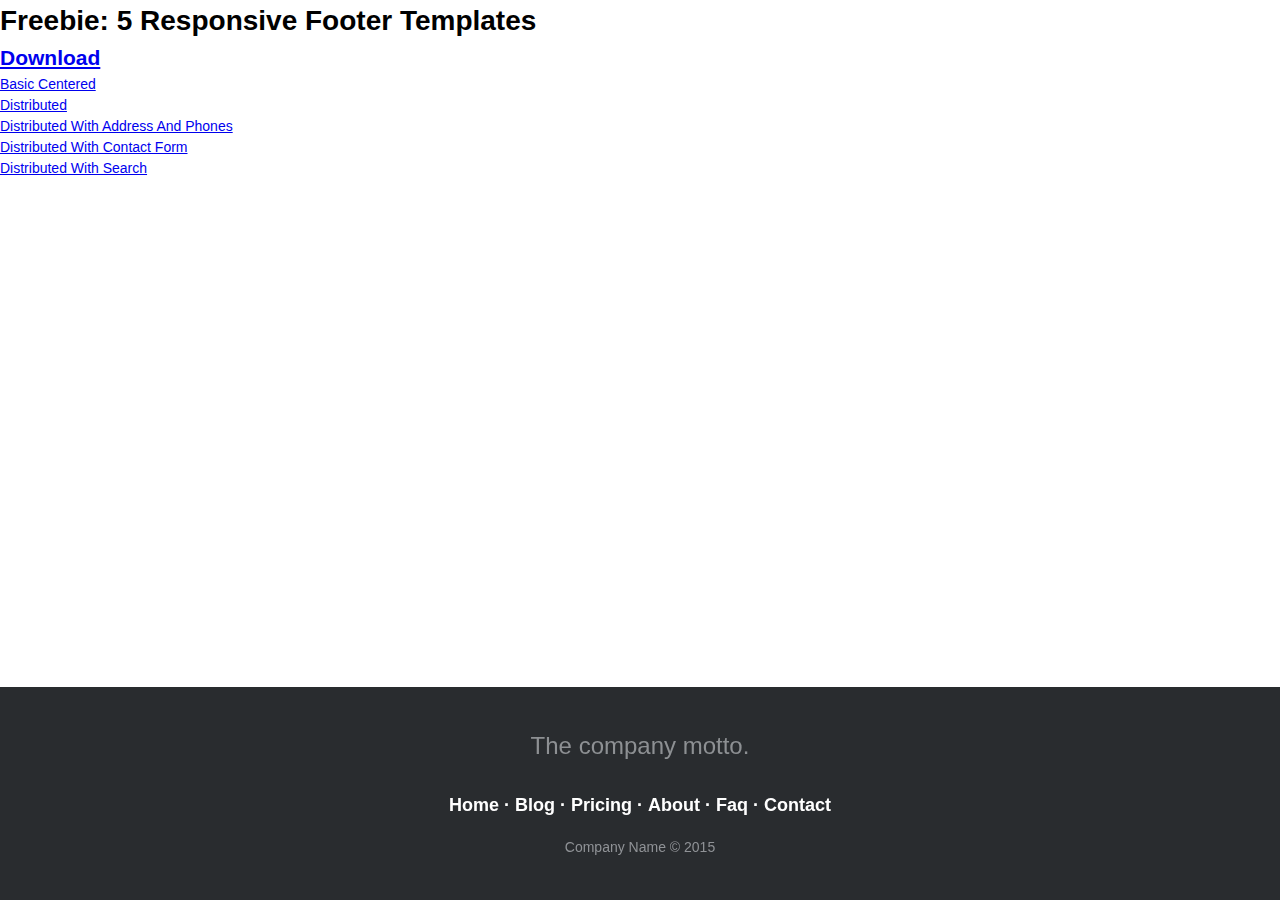
<file: Xavi/Footer/XAVI-FOOTER/FOOTER-PLANTILLA/Freebie-footer-templates/freebie-footer-templates/index.html>
<!DOCTYPE html>
<html>

<head>

	<meta charset="utf-8">
	<meta http-equiv="X-UA-Compatible" content="IE=edge">
	<meta name="viewport" content="width=device-width, initial-scale=1">
	<meta name="keywords" content="footer, basic, centered, links" />

	<title>Basic, Centered Footer</title>

	<link rel="stylesheet" href="css/demo.css">
	<link rel="stylesheet" href="css/footer-basic-centered.css">

</head>

	<body>

		<header>

			<h1>Freebie: 5 Responsive Footer Templates</h1>
			<h2><a href="http://tutorialzine.com/2015/01/freebie-5-responsive-footer-templates/">Download</a></h2>

			<ul>
				<li><a href="index.html" class="active">Basic Centered</a></li>
				<li><a href="footer-distributed.html">Distributed</a></li>
				<li><a href="footer-distributed-with-address-and-phones.html">Distributed With Address And Phones</a></li>
				<li><a href="footer-distributed-with-contact-form.html">Distributed With Contact Form</a></li>
				<li><a href="footer-distributed-with-search.html">Distributed With Search</a></li>
			</ul>

		</header>

		<!-- The content of your page would go here. -->

		<footer class="footer-basic-centered">

			<p class="footer-company-motto">The company motto.</p>

			<p class="footer-links">
				<a href="#">Home</a>
				·
				<a href="#">Blog</a>
				·
				<a href="#">Pricing</a>
				·
				<a href="#">About</a>
				·
				<a href="#">Faq</a>
				·
				<a href="#">Contact</a>
			</p>

			<p class="footer-company-name">Company Name &copy; 2015</p>

		</footer>

	</body>

</html>
</file>
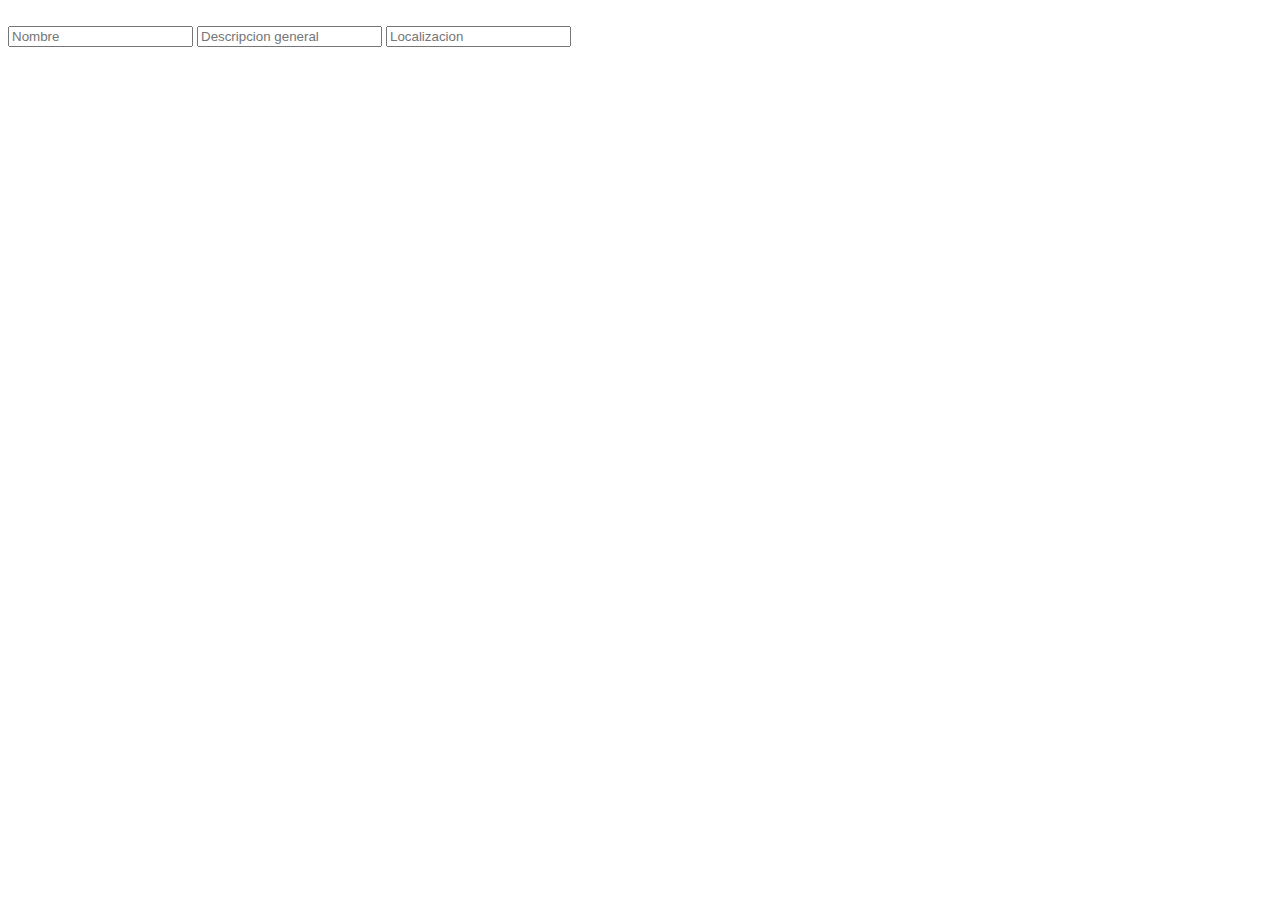
<file: perfil-refugi1.html>
<!DOCTYPE html>
<html lang="es">
	<head>

	</head>

	<body>
		<img>
		<form class="formulari" action="holita.php" method="post">
		<input class="input" type="text" name="Nombre" value="" placeholder="Nombre"/>
		<input class="input" type="text" name="Descripcion" value="" placeholder="Descripcion general"/>
		<input class="input" type="text" name="Localizacion" value="" placeholder="Localizacion"/>
	</body>

	<footer>

	</footer>
</html>
</file>
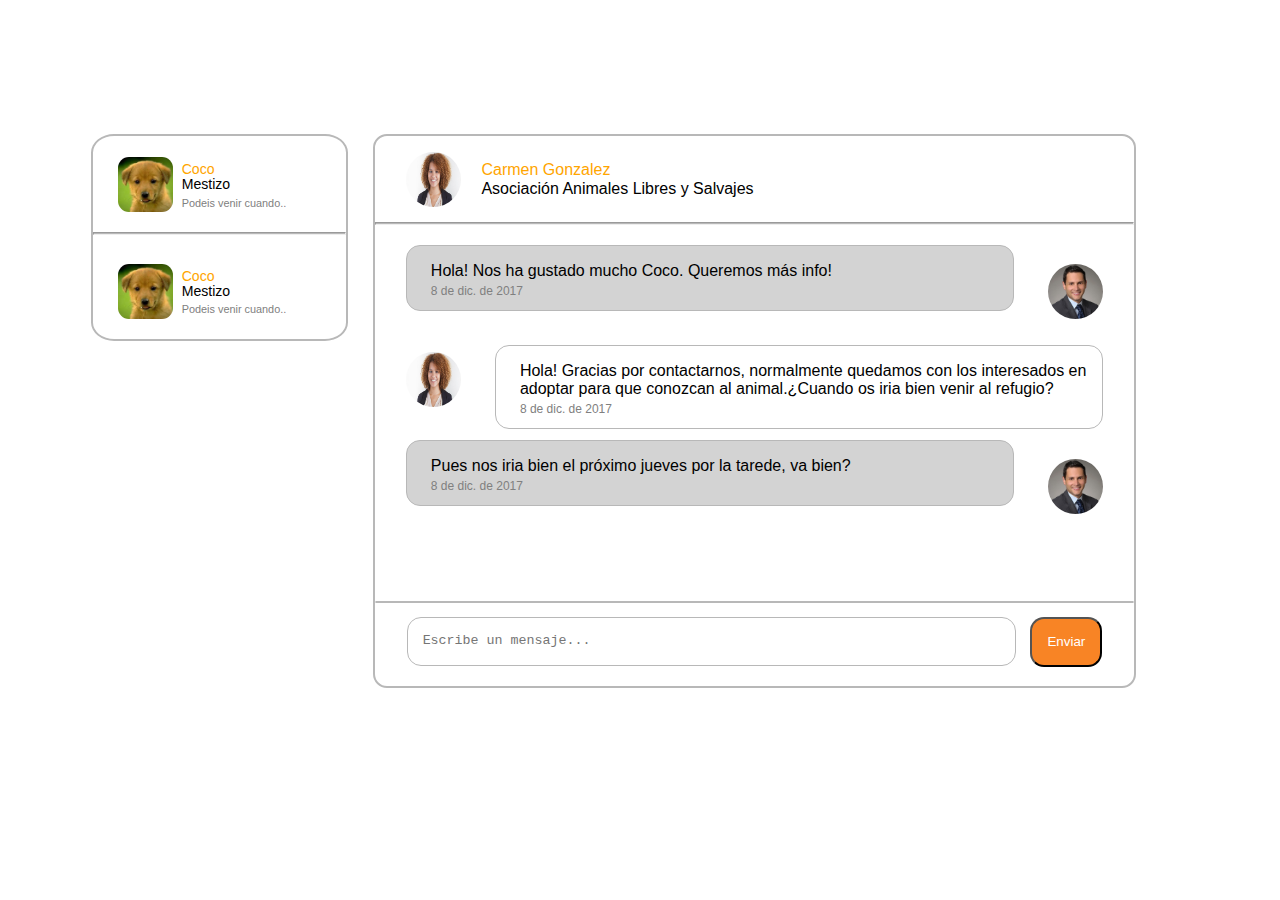
<file: pau/BandejaDeEntrada.html>
<!DOCTYPE html>
<html lang="es">
<meta name="viewport" content="width=device-width, initial-scale=1">
<link rel="stylesheet" type="text/css" href="cssPau.css" title="Color" />
<script src="https://ajax.googleapis.com/ajax/libs/jquery/1.12.2/jquery.min.js"></script>
	<body>
	
	
	<script type="text/javascript">
		<!--Funció per enviar missatges -->
		function enviar(){
			var fecha = new Date();
			var dia = fecha.getDate();
			var mes = fecha.getMonth();
			var año = fecha.getFullYear();
			
			if(dia<10){
				dia='0'+dia
			}
			
			var txt = document.getElementById('PBtextoEnviar').value;
			
			var meses = ["ene","feb","mar","abr","may","jun","jul","ago","sep","oct","nov","dic"];
			if(txt==""){
			}else{
				$('.PBmensajes').append('<div class="PBmensajeLocal"><p class="PBmensajeTexto">'+txt+'</p><p class="PBmensajeFecha"> '+dia+' de '+meses[mes]+'. de '+año+'</p></div>');
				$('.PBmensajes').append('<img class="PBimagenLocal" src="imagenes/persona1.jpg" alt="fotoPersona" height="55" width="55">');
				
				actualizarDiv();
				$('.PBtextoEnviar').val('');
			}
		}
		<!--Scroll del panell de missatges-->
		function actualizarDiv(){
			$(".PBmensajes").animate({ scrollTop: $('.PBmensajes')[0].scrollHeight}, 100);
		}
	</script>
	
	
		<!-- panell dels diferents missatges -->
		<div class="contenido">
		<div class="PBbandejaMensajesFuera">
			<img class="PBimagenMensajeFuera" src="imagenes/fotoPerro.jpg" alt="fotoPerro" height="55 width="55">
			<div class="PBmensajeFueraDIV">
				<p class="PBmensajeNombrePerroFuera">Coco</p>
				<p class="PBmensajeRazaPerroFuera">Mestizo</p>
				<p class="PBmensajeFuera">Podeis venir cuando..</p>
			</div>
			<hr>
			<img class="PBimagenMensajeFuera" src="imagenes/fotoPerro.jpg" alt="fotoPerro" height="55 width="55">
			<div class="PBmensajeFueraDIV">
				<p class="PBmensajeNombrePerroFuera">Coco</p>
				<p class="PBmensajeRazaPerroFuera">Mestizo</p>
				<p class="PBmensajeFuera">Podeis venir cuando..</p>
			</div>
			
			<!--?php
				$servername = "localhost";
				$username = "root";
				$password = "";
				$dbname = "pethome";

				$conn = new mysqli($servername, $username, $password, $dbname);
						
				if ($conn->connect_errno) {
					 echo "Fallo al conectar a MySQL: (" . $mysqli->connect_errno . ") " . $mysqli->connect_error;
				}
				echo $mysqli->host_info . "\n";

				$sql = "SELECT * FROM mensajeria";
				$result = mysqli_query($conn, $sql);
					
				if ($result) {
					while($row = $result->fetch_assoc()) {
						echo "<option value=" . $row["idMascota"]. ">" . $row["idMascota"]. "</option>";
					}
				} else {
					echo "0 results";
				}
				$conn->close();
			?>-->
		</div>
		
		<!-- Panell de missatges per un animal  finestra central-->
		<div class="PBmensajeVentana">	
			<!-- Cabecera del chat de mensajeria. -->
			<img class="PBimagenVisitanteVentana" src="imagenes/persona.jpg" alt="fotoPersona" height="55" width="55">
			<div class="PBdivVentana">
				<p class="PBmensajeNombreLocal">Carmen Gonzalez</p>
				<p class="PBmensajeNombreVisitante">Asociación Animales Libres y Salvajes</p>
			</div>
			<hr>
			
			
			
			<div class="PBmensajes">
				<!-- Contenido interno del chat de mensajeria. -->
				<div class="PBmensajeLocal">
					<p class="PBmensajeTexto">Hola! Nos ha gustado mucho Coco. Queremos más info!</p>
					<p class="PBmensajeFecha"> 8 de dic. de 2017</p>
				</div>
				<img class="PBimagenLocal" src="imagenes/persona1.jpg" alt="fotoPersona" height="55" width="55">
				
				<div class="PBmensajeVisitante">
					<p class="PBmensajeTexto">Hola! Gracias por contactarnos, normalmente quedamos con los interesados en adoptar para que conozcan al animal.¿Cuando os iria bien venir al refugio?</p>
					<p class="PBmensajeFecha"> 8 de dic. de 2017</p>
				</div>
				<img class="PBimagenVisitante" src="imagenes/persona.jpg" alt="fotoPersona" height="55" width="55">
				
				<div class="PBmensajeLocal">
					<p class="PBmensajeTexto">Pues nos iria bien el próximo jueves por la tarede, va bien?</p>
					<p class="PBmensajeFecha"> 8 de dic. de 2017</p>
				</div>
				<img class="PBimagenLocal" src="imagenes/persona1.jpg" alt="fotoPersona" height="55" width="55">
			</div>
			
			
			<!-- TextArea del chat de mensajeria. -->
			<div class="PBtxt">
				<textarea class="PBtextoEnviar" id="PBtextoEnviar" placeholder="Escribe un mensaje..." row="1"></textarea>
				<button class="PBboton" onclick="enviar();">Enviar</button>
			</div>
		</div>
		</div>
	</body>
</html>
</file>
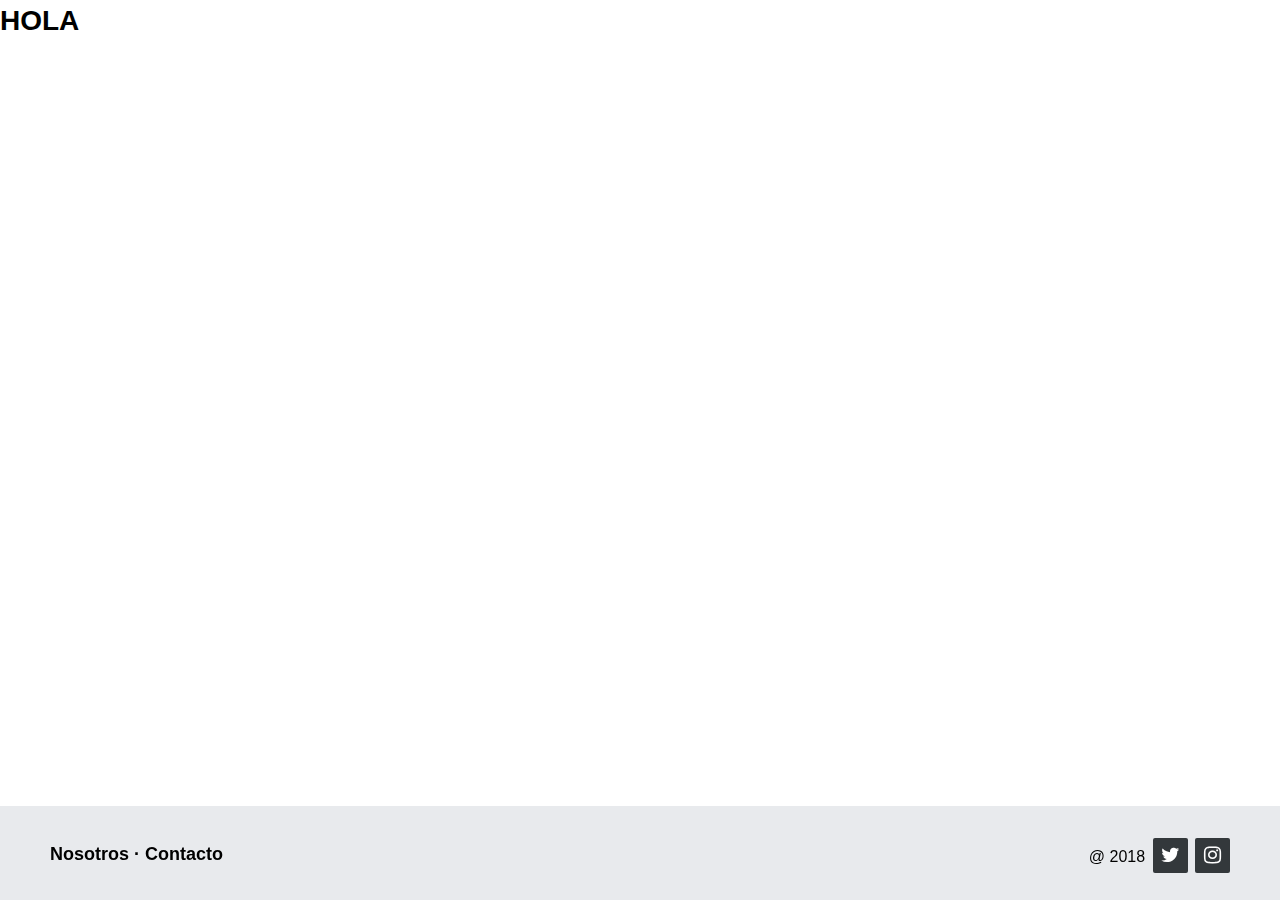
<file: Xavi/Footer/FOOTER-XAVI.html>
<!DOCTYPE html>
<html>

<head>
	<meta charset="utf-8">
	<meta http-equiv="X-UA-Compatible" content="IE=edge">
	<meta name="viewport" content="width=device-width, initial-scale=1">
	<meta name="keywords" content="footer, links, icons" />

	<title>Distributed Footer</title>

	<!-- CSS PARA EL FOOTER -->
	<link rel="stylesheet" href="css/demo.css">
	<link rel="stylesheet" href="css/footer-distributed.css">
	<link rel="stylesheet" href="http://maxcdn.bootstrapcdn.com/font-awesome/4.2.0/css/font-awesome.min.css">
	
</head>
	<body>
		<header>
			<h1>HOLA</h1>
			<br><br><br><br><br><br><br><br><br><br><br><br><br><br><br><br><br><br><br><br><br><br><br><br>
		</header>

		<!-- The content of your page would go here. -->

		<footer class="footer-distributed">
			<div class="footer-right">
				<p>@ 2018</p>
				<a href="#"><i class="fa fa-twitter"></i></a>
				<a href="#"><i class="fa fa-instagram"></i></a>
				
			</div>
			
			<div class="footer-left">
				<p class="footer-links">
					<a href="#">Nosotros</a>
					·
					<a href="#">Contacto</a>
				</p>		
			</div>			
		</footer>
	</body>
</html>
</file>
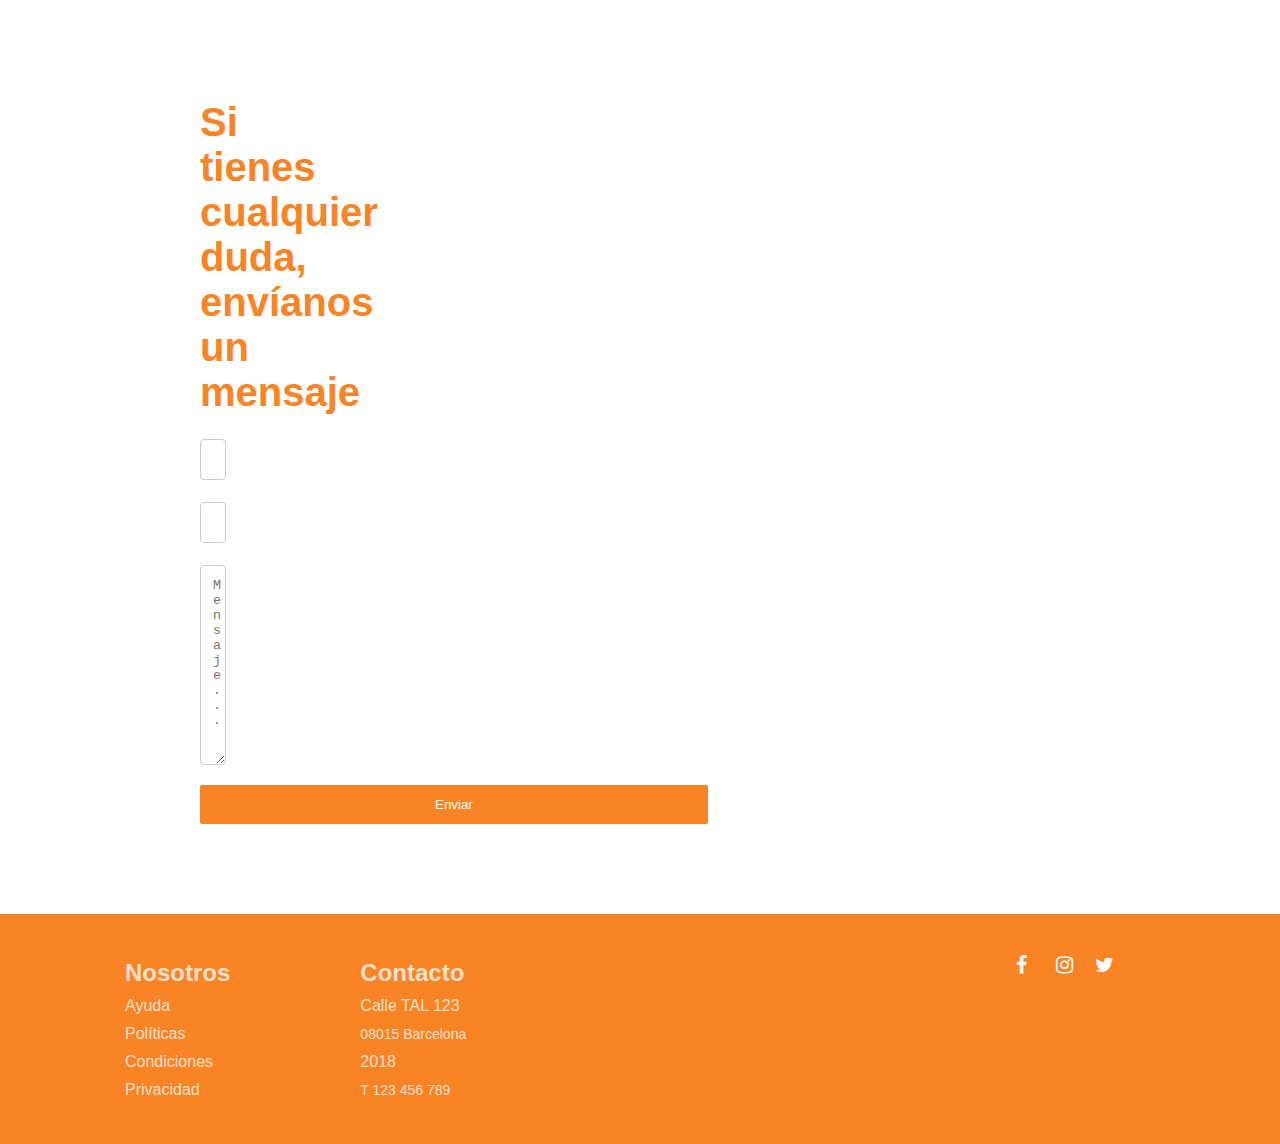
<file: Xavi/Footer/XAVI-CONTACTO/xavi-contacto-hmtl-css.html>
<!DOCTYPE html>
<html>
	<head>
		<meta name="viewport" content="width=device-width, initial-scale=1">
		
		<!-- CSS PARA EL FOOTER -->
		<!--<link rel="stylesheet" href="css/demo-xavi.css">-->
		<link rel="stylesheet" href="css/footer-xavi.css">
		<link rel="stylesheet" href="http://maxcdn.bootstrapcdn.com/font-awesome/4.2.0/css/font-awesome.min.css">
		
		<style>
			body {
				font-family: Raleway, Helvetica, sans-serif;
			}

			input[type=text], select, textarea {
				width: 100%;
				padding: 12px;
				border: 1px solid #ccc;
				border-radius: 4px;
				box-sizing: border-box;
				margin-top: 6px;
				margin-bottom: 16px;
				resize: vertical;
			}

			input[type=submit] {
				background-color: #f88425;
				color: white;
				padding: 12px 235px;
				border: none;
				border-radius: 2px;
				cursor: pointer;
			}

			input[type=submit]:hover {
				background-color: #c65c06;
			}

			.container {
				border-radius: 5px;
				padding-top: 100px;
				padding-left: 200px;
				padding-right: 1200px;
			}		

			.titol {			
				color: #f88425;
				font-size: 40px;
			}
		</style>
	</head>
	<body>
		<div class="container">
		<h3 class="titol">Si tienes cualquier duda,</h3>
		<h3 class="titol">env&iacuteanos un mensaje</h3>
		<br>
			<form action="/action_page.php">
				<label for="fname"></label>
				<input type="text" id="fname" name="firstname" placeholder="Nombre...">

				<label for="lmail"></label>
				<input type="text" id="lmail" name="email" placeholder="Direccion de correo electronico...">

				<label for="subject"></label>
				<textarea id="subject" name="subject" placeholder="Mensaje..." style="height:200px"></textarea>

				<input type="submit" value="Enviar">
			</form>
		</div>
		<br><br><br><br><br>
	</body>
	<footer class="footer-distributed">
		<div class="footer-right">		  
			
			<a href="https://www.facebook.com"><i class="fa fa-facebook"></i></a>
			<a href="https://www.instagram.com"><i class="fa fa-instagram"></i></a>
			<a href="https://www.twitter.com"><i class="fa fa-twitter"></i></a>

			
		<!--
			<a href="#">
				<img alt="W3Schools" src="img/facebook.png" width="77.5" height="54">
			</a>
			<a href="#">
				<img alt="W3Schools" src="img/instagram.png" width="77.5" height="54">
			</a>
			<a href="#">
				<img alt="W3Schools" src="img/vimeo.png" width="77.5" height="54">
			</a>
		-->
			
		</div>
					
		<table style=" margin-left: 100px: ">				
			<tr class="footer-left-titol">
				<th><a href="cosas/Sobre Nosotros.PDF" style="text-decoration:none">Nosotros</a></th>
				<th><a href="mailto:someone@example.com?Subject=Contacto" target="_blank" style="text-decoration:none">Contacto</a></th>
			</tr>
			<tr class="footer-left-detall">
				<td><a href="cosas/Privacidad.PDF" style="text-decoration:none">Ayuda</a></td>
				<td><a href="https://www.google.es/maps/place/Barcelona/@41.3947688,2.0787283,12z/data=!3m1!4b1!4m5!3m4!1s0x12a49816718e30e5:0x44b0fb3d4f47660a!8m2!3d41.3850639!4d2.1734035" style="text-decoration:none">Calle TAL 123</a></td>	
			</tr>
			<tr class="footer-left-detall">
				<td><a href="cosas/Privacidad.PDF" style="text-decoration:none">Políticas</a></td>
				<td>08015 Barcelona</td>
			</tr>
			<tr class="footer-left-detall">
				<td><a href="cosas/Privacidad.PDF" style="text-decoration:none">Condiciones</a></td>
				<td><a href="https://www.google.es/search?safe=off&ei=YMh5WueoFMe5Ucy0pfgO&q=en+que+a%C3%B1o+estamos%3F+xd&oq=en+que+a%C3%B1o+estamos%3F+xd&gs_l=psy-ab.3..33i160k1.55536.56094.0.57933.3.3.0.0.0.0.132.311.2j1.3.0....0...1c.1.64.psy-ab..0.3.310...0j0i22i30k1.0.RbkQRPmxV7k" style="text-decoration:none">2018</a></td>
			</tr>
			<tr class="footer-left-detall">
				<td><a href="cosas/Privacidad.PDF" style="text-decoration:none">Privacidad</a></td>
				<td>T 123 456 789</td>
			</tr>
		</table>
	</footer>
</html>
</file>
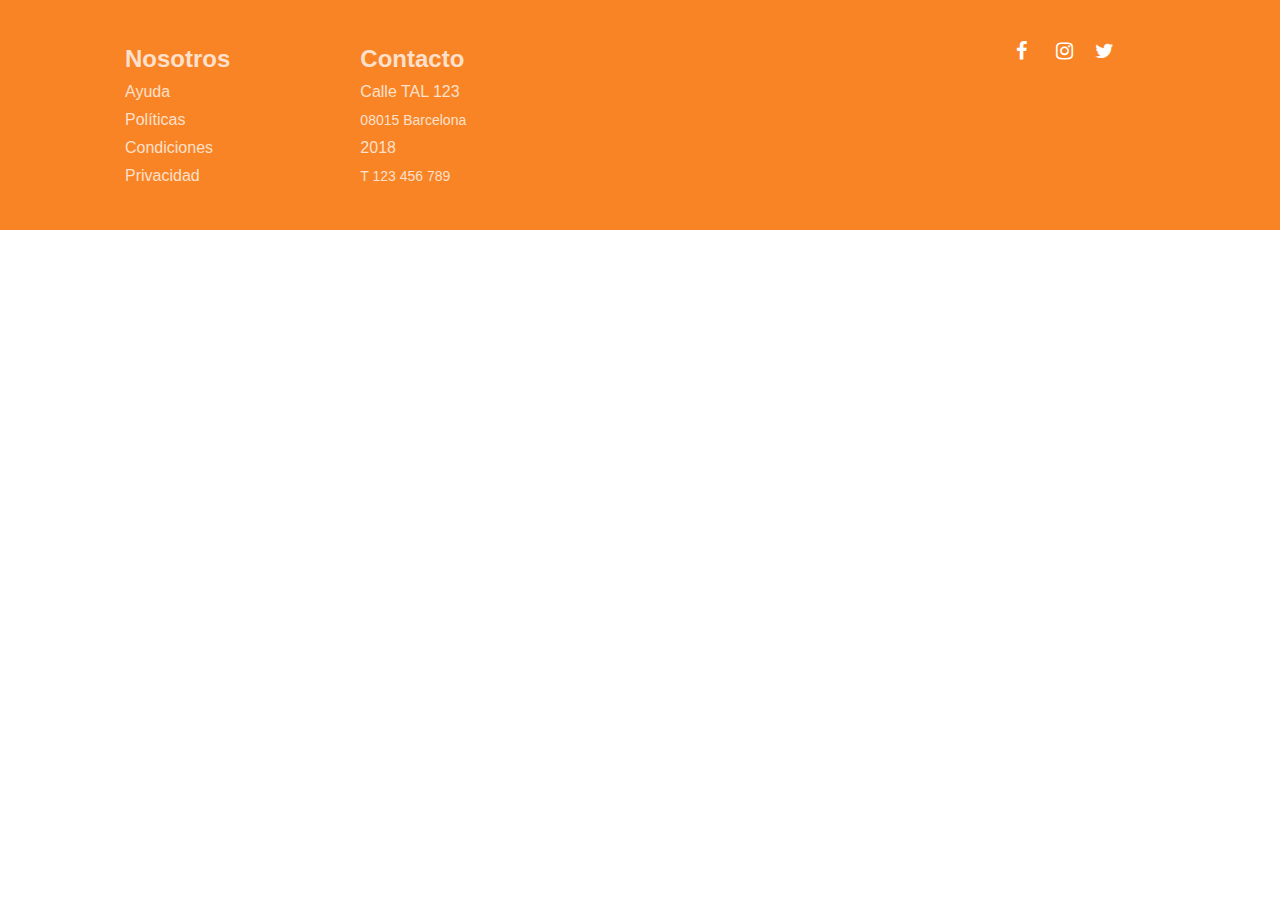
<file: Xavi/Footer/XAVI-FOOTER/FOOTER-XAVI.html>
<!DOCTYPE html>
<html>
	<head>
		<meta charset="utf-8">
		<meta http-equiv="X-UA-Compatible" content="IE=edge">
		<meta name="viewport" content="width=device-width, initial-scale=1">
		<meta name="keywords" content="footer, links, icons" />

		<title>Distributed Footer</title>

		<!-- CSS PARA EL FOOTER -->
		<!--<link rel="stylesheet" href="css/demo-xavi.css">-->
		<link rel="stylesheet" href="css/footer-xavi.css">
		<link rel="stylesheet" href="http://maxcdn.bootstrapcdn.com/font-awesome/4.2.0/css/font-awesome.min.css">

	</head>
	<body>
		<header>
			
		</header>
	</body>
		
	<footer class="footer-distributed">
		<div class="footer-right">		  
			
			<a href="https://www.facebook.com"><i class="fa fa-facebook"></i></a>
			<a href="https://www.instagram.com"><i class="fa fa-instagram"></i></a>
			<a href="https://www.twitter.com"><i class="fa fa-twitter"></i></a>

			
		<!--
			<a href="#">
				<img alt="W3Schools" src="img/facebook.png" width="77.5" height="54">
			</a>
			<a href="#">
				<img alt="W3Schools" src="img/instagram.png" width="77.5" height="54">
			</a>
			<a href="#">
				<img alt="W3Schools" src="img/vimeo.png" width="77.5" height="54">
			</a>
		-->
			
		</div>
					
		<table style=" margin-left: 100px: ">				
			<tr class="footer-left-titol">
				<th><a href="" style="text-decoration:none">Nosotros</a></th>
				<th><a href="mailto:someone@example.com?Subject=Contacto" target="_blank" style="text-decoration:none">Contacto</a></th>
			</tr>
			<tr class="footer-left-detall">
				<td><a href="cosas/Privacidad.PDF" style="text-decoration:none">Ayuda</a></td>
				<td><a href="https://www.google.es/maps/place/Barcelona/@41.3947688,2.0787283,12z/data=!3m1!4b1!4m5!3m4!1s0x12a49816718e30e5:0x44b0fb3d4f47660a!8m2!3d41.3850639!4d2.1734035" style="text-decoration:none">Calle TAL 123</a></td>	
			</tr>
			<tr class="footer-left-detall">
				<td><a href="cosas/Privacidad.PDF" style="text-decoration:none">Políticas</a></td>
				<td>08015 Barcelona</td>
			</tr>
			<tr class="footer-left-detall">
				<td><a href="cosas/Privacidad.PDF" style="text-decoration:none">Condiciones</a></td>
				<td><a href="https://www.google.es/search?safe=off&ei=YMh5WueoFMe5Ucy0pfgO&q=en+que+a%C3%B1o+estamos%3F+xd&oq=en+que+a%C3%B1o+estamos%3F+xd&gs_l=psy-ab.3..33i160k1.55536.56094.0.57933.3.3.0.0.0.0.132.311.2j1.3.0....0...1c.1.64.psy-ab..0.3.310...0j0i22i30k1.0.RbkQRPmxV7k" style="text-decoration:none">2018</a></td>
			</tr>
			<tr class="footer-left-detall">
				<td><a href="cosas/Privacidad.PDF" style="text-decoration:none">Privacidad</a></td>
				<td>T 123 456 789</td>
			</tr>
		</table>
	</footer>
</html>
</file>
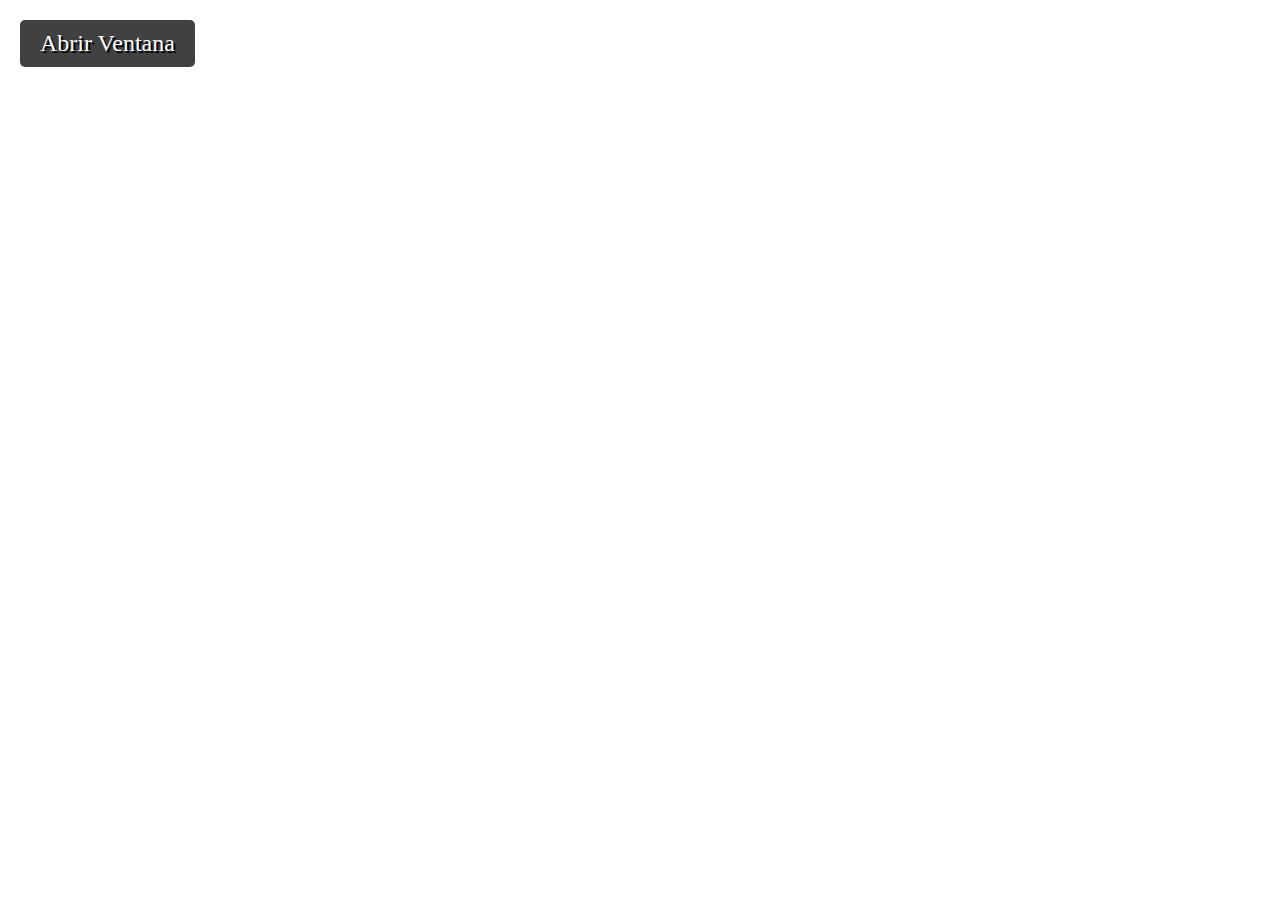
<file: Xavi/Footer/XAVI-REGISTRO-MASCOTAS/registre-mascotas-xavi.html>
<!DOCTYPE html>
<html lang="es">
	<head>
		<title>Registro Mascotas</title>
		<meta charset="UTF-8">
		<meta name="viewport" content="width=device-width, initial-scale=1, maximum-scale=1, user-scalable=no">
		<link rel="stylesheet" href="css-xavi.css">
	</head>
	<style>
		* {box-sizing: border-box}
		img {
			vertical-align: middle;
			border-radius: 5px;
		}	
		/* Slideshow container */
		.slideshow-container {
			width: 80%;
			max-width: 1000px;
			position: relative;
			margin: auto;
		}		
		/* Next & previous buttons */
		.prev, .next {
			cursor: pointer;
			position: absolute;
			top: 50%;
			width: auto;
			padding: 16px;
			margin-top: -22px;
			color: white;
			font-weight: bold;
			font-size: 18px;
			transition: 0.6s ease;
			border-radius: 0 3px 3px 0;
		}	
		/* Position the "next button" to the right */
		.next {
			right: 0;
			border-radius: 3px 0 0 3px;
		}	
		/* On hover, add a black background color with a little bit see-through */
		.prev:hover, .next:hover {
			background-color: rgba(0,0,0,0.8);
		}	
		/* Caption text */
		.text {
			color: #f2f2f2;
			font-size: 15px;
			padding: 8px 12px;
			position: absolute;
			bottom: 8px;
			width: 100%;
			text-align: center;
		}		
		/* Number text (1/3 etc) */
		.numbertext {
			color: #f2f2f2;
			font-size: 12px;
			padding: 8px 12px;
			position: absolute;
			top: 0;
		}
		/* The dots/bullets/indicators */
		.dot {
			cursor: pointer;
			height: 15px;
			width: 15px;
			margin: 0 2px;
			background-color: white;
			border-radius: 50%;
			border-style: solid;
			border-color: #F88425;
			display: inline-block;
			transition: background-color 0.6s ease;
		}
		.active, .dot:hover {
			background-color: #F88425;
		}
		/* Fading animation */
		.fade {
			border-radius: 5px;
			-webkit-animation-name: fade;
			-webkit-animation-duration: 1.5s;
			animation-name: fade;
			animation-duration: 1.5s;
		}
		@-webkit-keyframes fade {
			from {opacity: .4} 
			to {opacity: 1}
		}
		@keyframes fade {
			from {opacity: .4} 
			to {opacity: 1}
		}
		/* On smaller screens, decrease text size */
			@media only screen and (max-width: 300px) {
			.prev, .next,.text {font-size: 11px}
		}
		.button {
			border-radius: 5px;
			max-width: 1000px;
			background-color: #F88425;
			border: none;
			color: white;
			padding: 15px 32px;
			text-align: center;
			text-decoration: none;
			display: inline-block;
			font-size: 16px;
			margin: 4px 2px;
			cursor: pointer;
		}
		.buttons{
			padding-top: 4%;
		}

		</style>
	<body>
		<div class="contenedor">
			<a href="#openmodal" class="open">Abrir Ventana</a>
			<section id="openmodal" class="modalDialog">
				<section class="modal">
					<a href="#close" class="close"> X </a>
											 	
				</section>
			</section>
		</div>	
	</body>
</html>
</file>
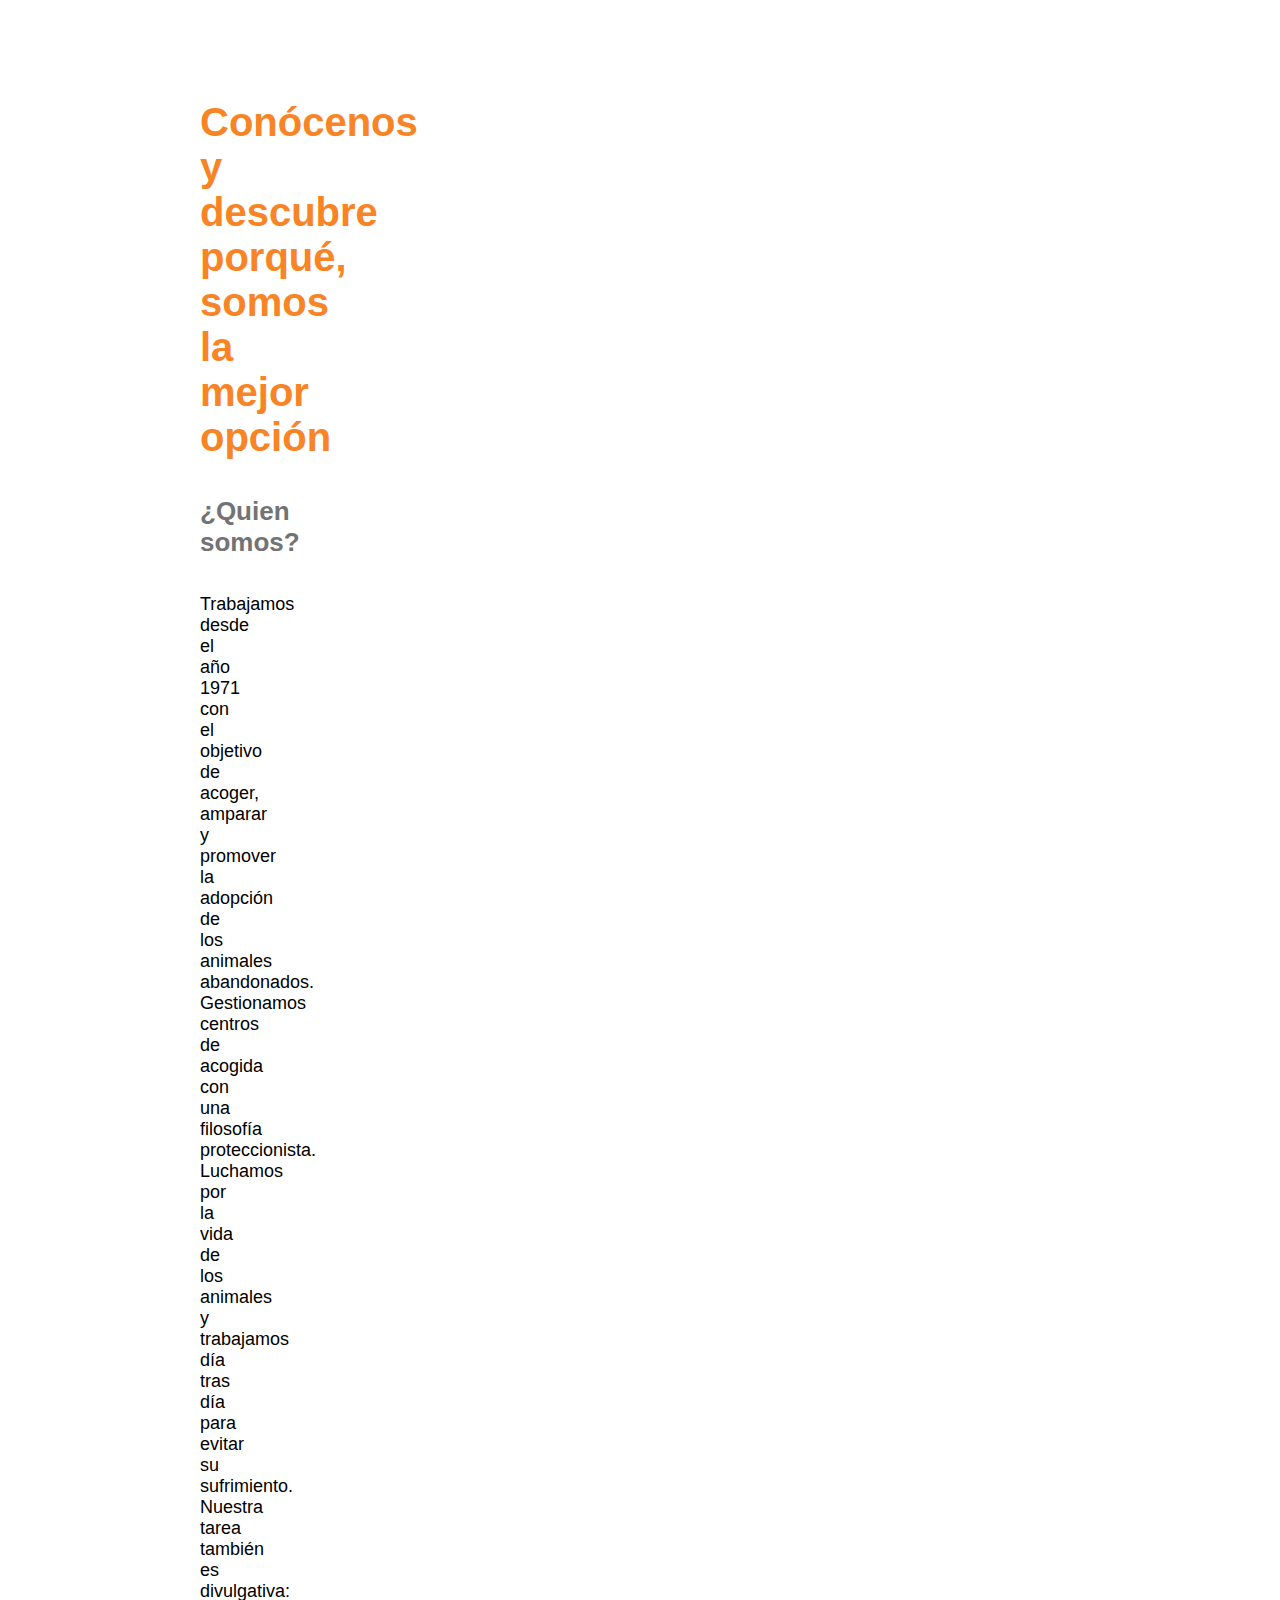
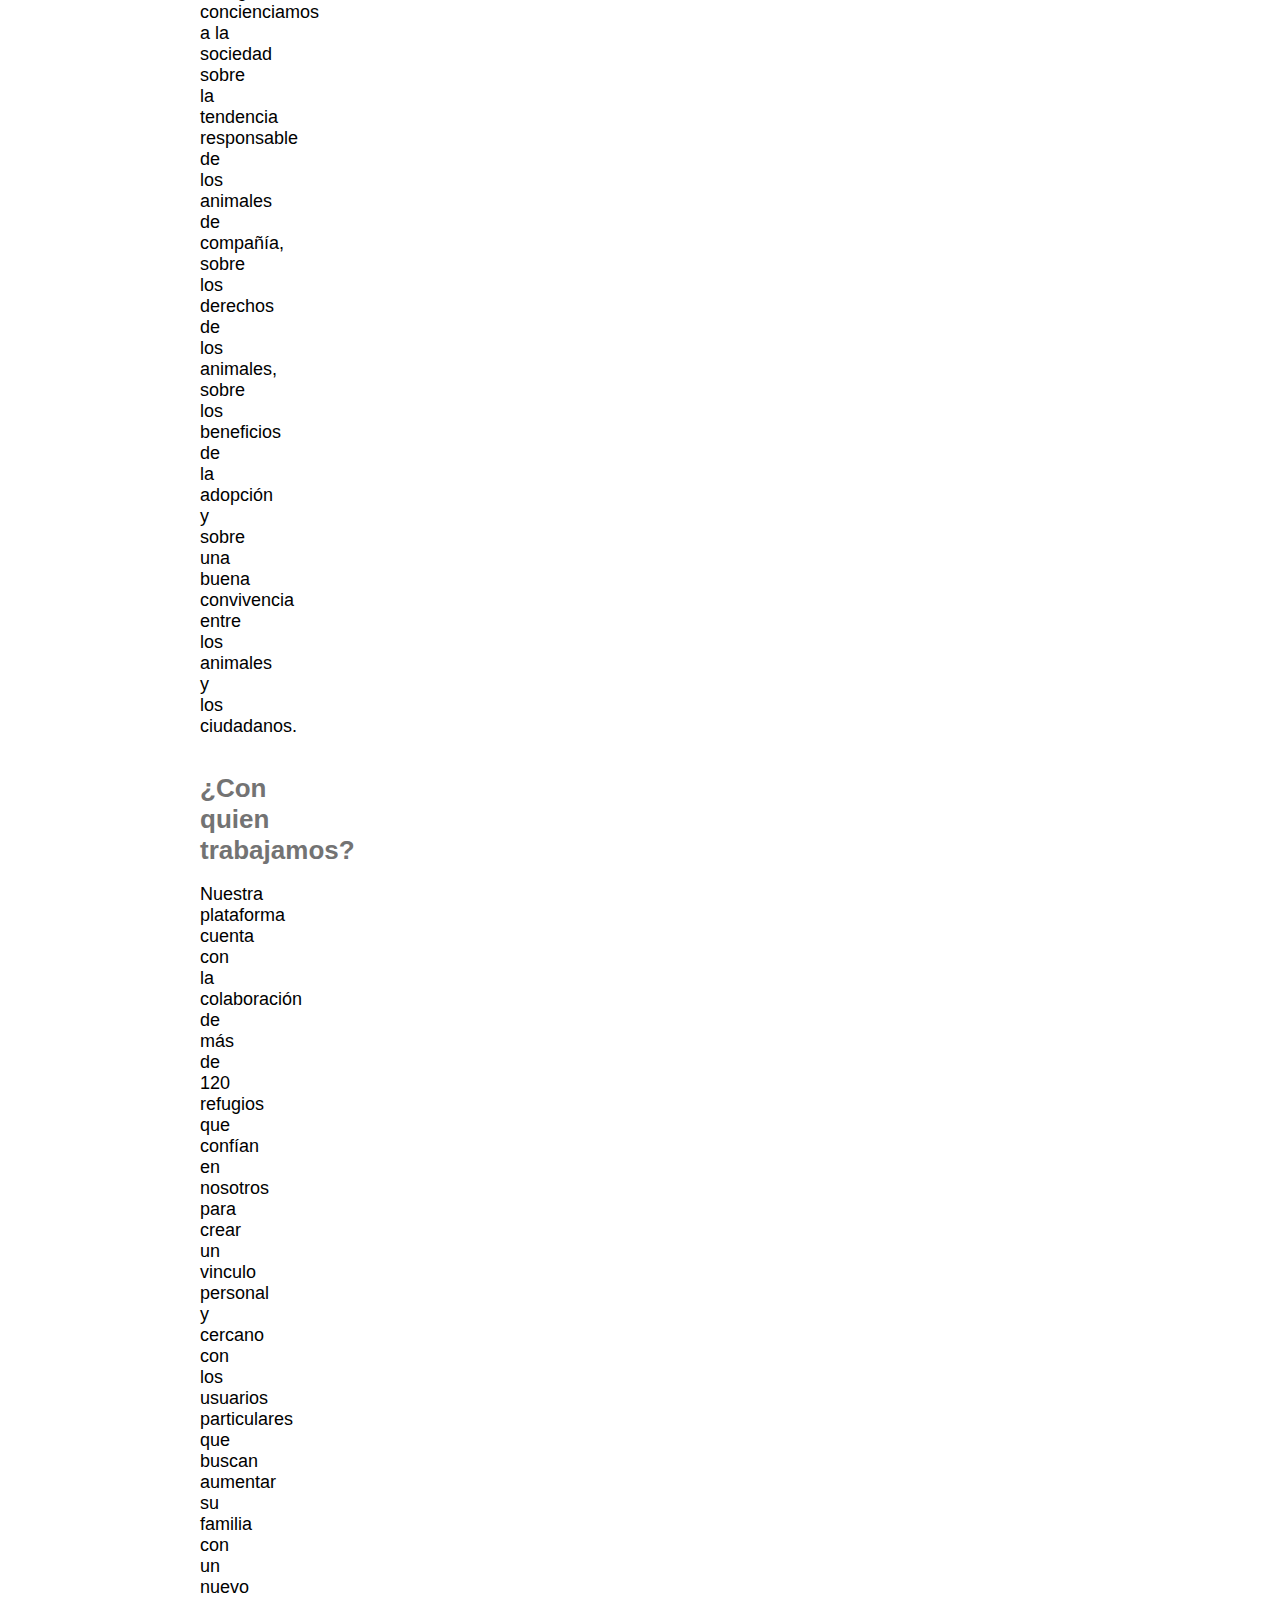
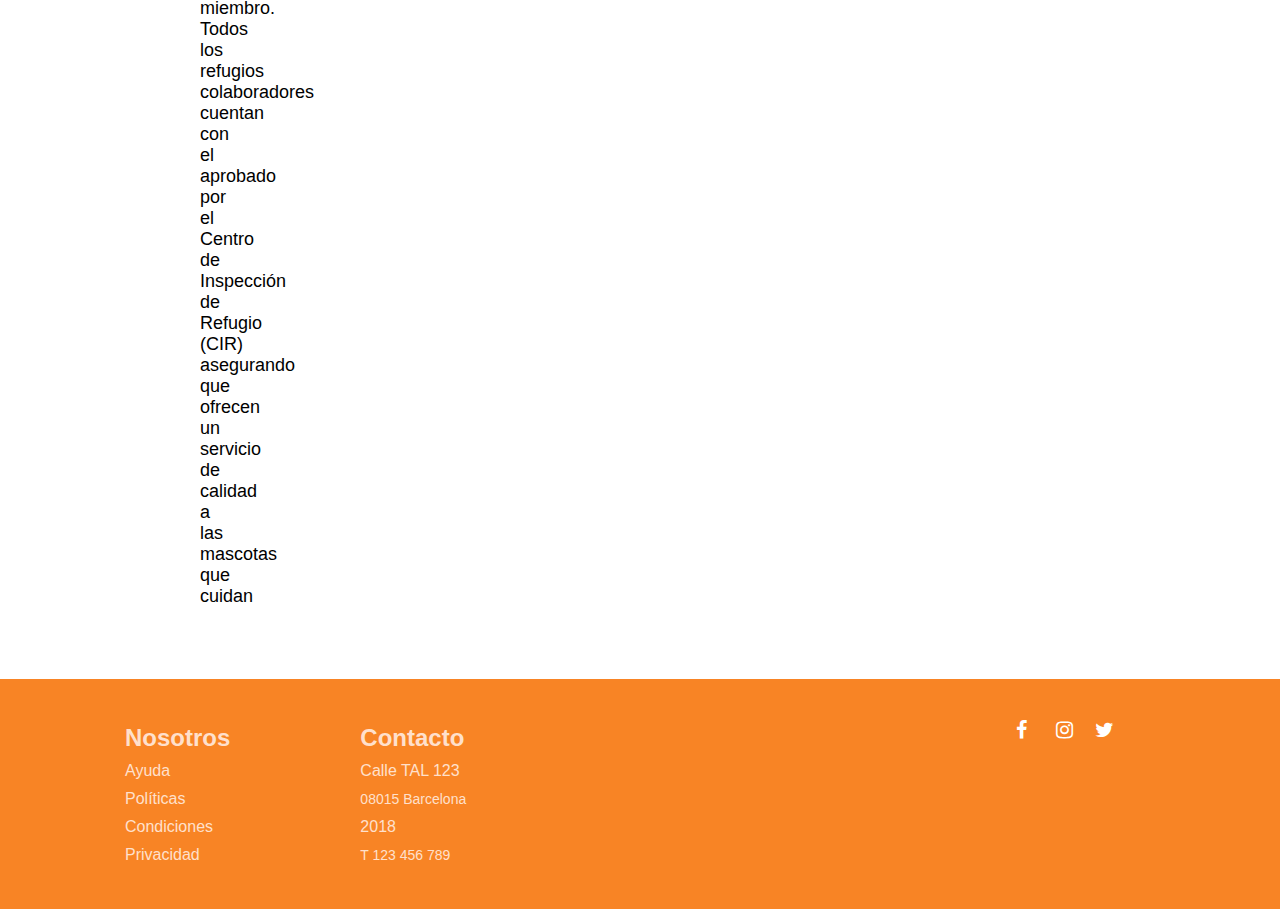
<file: Xavi/Footer/XAVI-SOBRE-NOSOTROS/xavi-sobre-nosotros-html.html>
<!DOCTYPE html>
<html>
	<head>
		<meta name="viewport" content="width=device-width, initial-scale=1">
		
		<!-- CSS PARA EL FOOTER -->
		<!--<link rel="stylesheet" href="css/demo-xavi.css">-->
		<link rel="stylesheet" href="css/footer-xavi.css">
		<link rel="stylesheet" href="http://maxcdn.bootstrapcdn.com/font-awesome/4.2.0/css/font-awesome.min.css">
		
		<style>
			body {
				font-family: Raleway, Helvetica, sans-serif;
			}

			input[type=text], select, textarea {
				width: 100%;
				padding: 12px;
				border: 1px solid #ccc;
				border-radius: 4px;
				box-sizing: border-box;
				margin-top: 6px;
				margin-bottom: 16px;
				resize: vertical;
			}

			input[type=submit] {
				background-color: #f88425;
				color: white;
				padding: 12px 235px;
				border: none;
				border-radius: 2px;
				cursor: pointer;
			}

			input[type=submit]:hover {
				background-color: #c65c06;
			}

			.container {
				border-radius: 5px;
				padding-top: 100px;
				padding-left: 200px;
				padding-right: 1050px;
			}		

			.titol {			
				color: #f88425;
				font-size: 40px;
			}
			
			.subtitol {			
				color: #737373;
				font-size: 26px;
			}
			
			.text {			
				font-size: 18px;
			}
		</style>
	</head>
	<body>
		<div class="container">
			<h3 class="titol">Con&oacutecenos y descubre porqu&eacute,</h3>
			<h3 class="titol">somos la mejor opci&oacuten</h3>
			<br><br>
			
			<h3 class="subtitol">&#191Quien somos?</h3>
			<br><br>
			<p class="text">Trabajamos desde el a&#241o 1971 con el objetivo de acoger, amparar y promover la adopci&oacuten de los animales abandonados. 
			Gestionamos centros de acogida con una filosof&iacutea proteccionista. Luchamos por la vida de los animales y trabajamos d&iacutea tras d&iacutea para evitar su sufrimiento. 
			Nuestra tarea tambi&#233n es divulgativa: concienciamos a la sociedad sobre la tendencia responsable de los animales de compa&#241&iacutea, sobre los derechos de los animales, 
			sobre los beneficios de la adopci&oacuten y sobre una buena convivencia entre los animales y los ciudadanos.</p>
			<br><br>
			
			<h3 class="subtitol">&#191Con quien trabajamos?</h3>
			<br>
			<p class="text">Nuestra plataforma cuenta con la colaboraci&oacuten de m&aacutes de 120 refugios que conf&iacutean en nosotros para crear un vinculo personal 
			y cercano con los usuarios particulares que buscan aumentar su familia con un nuevo miembro. Todos los refugios colaboradores cuentan con el aprobado por el 
			Centro de Inspecci&oacuten de Refugio (CIR) asegurando que ofrecen un servicio de calidad a las mascotas que cuidan</p>
			<br><br><br><br>
		</div>

	</body>
	<footer class="footer-distributed">
		<div class="footer-right">		  
			
			<a href="https://www.facebook.com"><i class="fa fa-facebook"></i></a>
			<a href="https://www.instagram.com"><i class="fa fa-instagram"></i></a>
			<a href="https://www.twitter.com"><i class="fa fa-twitter"></i></a>

			
		<!--
			<a href="#">
				<img alt="W3Schools" src="img/facebook.png" width="77.5" height="54">
			</a>
			<a href="#">
				<img alt="W3Schools" src="img/instagram.png" width="77.5" height="54">
			</a>
			<a href="#">
				<img alt="W3Schools" src="img/vimeo.png" width="77.5" height="54">
			</a>
		-->
			
		</div>
					
		<table style=" margin-left: 100px: ">				
			<tr class="footer-left-titol">
				<th><a href="cosas/Sobre Nosotros.PDF" style="text-decoration:none">Nosotros</a></th>
				<th><a href="mailto:someone@example.com?Subject=Contacto" target="_blank" style="text-decoration:none">Contacto</a></th>
			</tr>
			<tr class="footer-left-detall">
				<td><a href="cosas/Privacidad.PDF" style="text-decoration:none">Ayuda</a></td>
				<td><a href="https://www.google.es/maps/place/Barcelona/@41.3947688,2.0787283,12z/data=!3m1!4b1!4m5!3m4!1s0x12a49816718e30e5:0x44b0fb3d4f47660a!8m2!3d41.3850639!4d2.1734035" style="text-decoration:none">Calle TAL 123</a></td>	
			</tr>
			<tr class="footer-left-detall">
				<td><a href="cosas/Privacidad.PDF" style="text-decoration:none">Políticas</a></td>
				<td>08015 Barcelona</td>
			</tr>
			<tr class="footer-left-detall">
				<td><a href="cosas/Privacidad.PDF" style="text-decoration:none">Condiciones</a></td>
				<td><a href="https://www.google.es/search?safe=off&ei=YMh5WueoFMe5Ucy0pfgO&q=en+que+a%C3%B1o+estamos%3F+xd&oq=en+que+a%C3%B1o+estamos%3F+xd&gs_l=psy-ab.3..33i160k1.55536.56094.0.57933.3.3.0.0.0.0.132.311.2j1.3.0....0...1c.1.64.psy-ab..0.3.310...0j0i22i30k1.0.RbkQRPmxV7k" style="text-decoration:none">2018</a></td>
			</tr>
			<tr class="footer-left-detall">
				<td><a href="cosas/Privacidad.PDF" style="text-decoration:none">Privacidad</a></td>
				<td>T 123 456 789</td>
			</tr>
		</table>
	</footer>
</html>
</file>
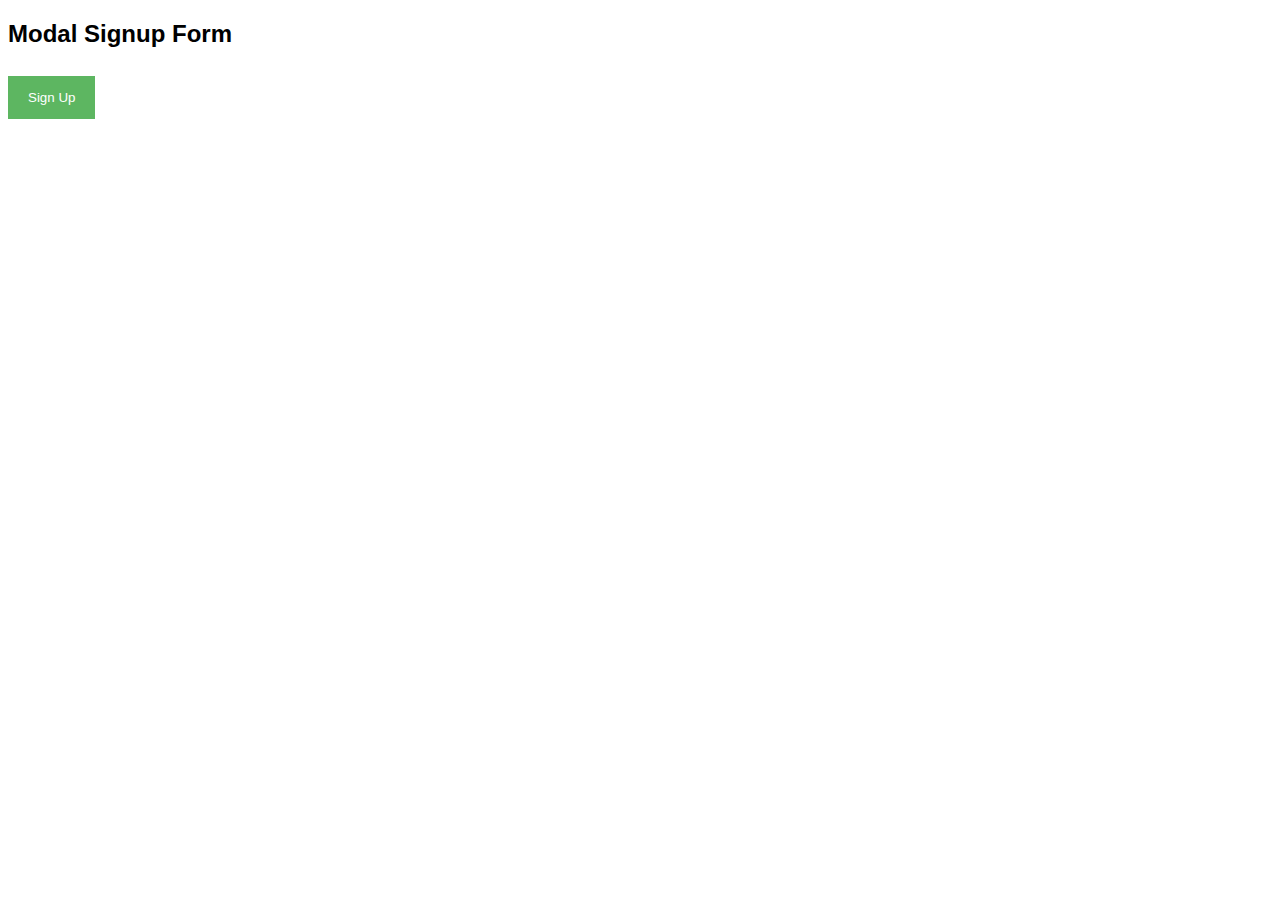
<file: Xavi/Footer/XAVI-REGISTRO-MASCOTAS/REGISTRE-MASCOTA-PLANTILLA/Otrav2/html.html>
<!DOCTYPE html>
<html>
<style>
body {font-family: Arial, Helvetica, sans-serif;}
* {box-sizing: border-box}
/* Full-width input fields */
input[type=text], input[type=password] {
    width: 100%;
    padding: 15px;
    margin: 5px 0 22px 0;
    display: inline-block;
    border: none;
    background: #f1f1f1;
}

/* Add a background color when the inputs get focus */
input[type=text]:focus, input[type=password]:focus {
    background-color: #ddd;
    outline: none;
}

/* Set a style for all buttons */
button {
    background-color: #4CAF50;
    color: white;
    padding: 14px 20px;
    margin: 8px 0;
    border: none;
    cursor: pointer;
    width: 100%;
    opacity: 0.9;
}

button:hover {
    opacity:1;
}

/* Extra styles for the cancel button */
.cancelbtn {
    padding: 14px 20px;
    background-color: #f44336;
}

/* Float cancel and signup buttons and add an equal width */
.cancelbtn, .signupbtn {
  float: left;
  width: 50%;
}

/* Add padding to container elements */
.container {
    padding: 16px;
}

/* The Modal (background) */
.modal {
    display: none; /* Hidden by default */
    position: fixed; /* Stay in place */
    z-index: 1; /* Sit on top */
    left: 0;
    top: 0;
    width: 100%; /* Full width */
    height: 100%; /* Full height */
    overflow: auto; /* Enable scroll if needed */
    background-color: #474e5d;
    padding-top: 50px;
}

/* Modal Content/Box */
.modal-content {
    background-color: #fefefe;
    margin: 5% auto 15% auto; /* 5% from the top, 15% from the bottom and centered */
    border: 1px solid #888;
    width: 80%; /* Could be more or less, depending on screen size */
}

/* Style the horizontal ruler */
hr {
    border: 1px solid #f1f1f1;
    margin-bottom: 25px;
}
 
/* The Close Button (x) */
.close {
    position: absolute;
    right: 35px;
    top: 15px;
    font-size: 40px;
    font-weight: bold;
    color: #f1f1f1;
}

.close:hover,
.close:focus {
    color: #f44336;
    cursor: pointer;
}

/* Clear floats */
.clearfix::after {
    content: "";
    clear: both;
    display: table;
}

/* Change styles for cancel button and signup button on extra small screens */
@media screen and (max-width: 300px) {
    .cancelbtn, .signupbtn {
       width: 100%;
    }
}
</style>
<body>

<h2>Modal Signup Form</h2>

<button onclick="document.getElementById('id01').style.display='block'" style="width:auto;">Sign Up</button>

<div id="id01" class="modal">
  <span onclick="document.getElementById('id01').style.display='none'" class="close" title="Close Modal">&times;</span>
  <form class="modal-content" action="/action_page.php">
    <div class="container">
      <h1>Sign Up</h1>
      <p>Please fill in this form to create an account.</p>
      <hr>
      <label for="email"><b>Email</b></label>
      <input type="text" placeholder="Enter Email" name="email" required>

      <label for="psw"><b>Password</b></label>
      <input type="password" placeholder="Enter Password" name="psw" required>

      <label for="psw-repeat"><b>Repeat Password</b></label>
      <input type="password" placeholder="Repeat Password" name="psw-repeat" required>
      
      <label>
        <input type="checkbox" checked="checked" name="remember" style="margin-bottom:15px"> Remember me
      </label>

      <p>By creating an account you agree to our <a href="#" style="color:dodgerblue">Terms & Privacy</a>.</p>

      <div class="clearfix">
        <button type="button" onclick="document.getElementById('id01').style.display='none'" class="cancelbtn">Cancel</button>
        <button type="submit" class="signupbtn">Sign Up</button>
      </div>
    </div>
  </form>
</div>

<script>
// Get the modal
var modal = document.getElementById('id01');

// When the user clicks anywhere outside of the modal, close it
window.onclick = function(event) {
    if (event.target == modal) {
        modal.style.display = "none";
    }
}
</script>

</body>
</html>
</file>
<file: Xavi/Footer/XAVI-FOOTER/FOOTER-PLANTILLA/Freebie-footer-templates/freebie-footer-templates/css/demo.css>
@import url('http://fonts.googleapis.com/css?family=Open+Sans:400,700');

*{
	padding:0;
	margin:0;
}

html{
}

body{
	font:14px/1.5 Arial, Helvetica, sans-serif;
}

/* In our demo, the footers are fixed to the bottom of the page */

footer{
	position: fixed;
	bottom: 0;
}

@media (max-height:800px){
	footer { position: static; }
	header { padding-top:40px; }
}
</file>
<file: Xavi/Footer/XAVI-FOOTER/FOOTER-PLANTILLA/Freebie-footer-templates/freebie-footer-templates/css/footer-basic-centered.css>
.footer-basic-centered{
	background-color: #292c2f;
	box-shadow: 0 1px 1px 0 rgba(0, 0, 0, 0.12);
	box-sizing: border-box;
	width: 100%;
	text-align: center;
	font: normal 18px sans-serif;

	padding: 45px;
	margin-top: 80px;
}

.footer-basic-centered .footer-company-motto{
	color:  #8d9093;
	font-size: 24px;
	margin: 0;
}

.footer-basic-centered .footer-company-name{
	color:  #8f9296;
	font-size: 14px;
	margin: 0;
}

.footer-basic-centered .footer-links{
	list-style: none;
	font-weight: bold;
	color:  #ffffff;
	padding: 35px 0 23px;
	margin: 0;
}

.footer-basic-centered .footer-links a{
	display:inline-block;
	text-decoration: none;
	color: inherit;
}

/* If you don't want the footer to be responsive, remove these media queries */

@media (max-width: 600px) {

	.footer-basic-centered{
		padding: 35px;
	}

	.footer-basic-centered .footer-company-motto{
		font-size: 18px;
	}

	.footer-basic-centered .footer-company-name{
		font-size: 12px;
	}

	.footer-basic-centered .footer-links{
		font-size: 14px;
		padding: 25px 0 20px;
	}

	.footer-basic-centered .footer-links a{
		line-height: 1.8;
	}
}
</file>
<file: pau/cssPau.css>
html{
	margin-left:20px;
	font-family:Helvetica;
	width:1280px;
	resize:both;
}
div.PBbandejaMensajesFuera {
	border: solid 2px;
	border-radius:9%;
	border-color:#B8B8B8;
	margin-left:5%;
	margin-top:10%;
	float:left;
	width:20%;
}
.PBmensajeFueraDIV{
	float:right;
	width:65%;
}
p.PBmensajeNombrePerroFuera{
	color:orange;
	font-size:88%;
	margin-top:25px;
}
p.PBmensajeRazaPerroFuera{
	font-size:88%;
	margin-top:-15px;
}
p.PBmensajeFuera{
	color:grey;
	font-size:68%;
	margin-top:-10px;
}

img.PBimagenMensajeFuera{
	margin-left:10%;
	margin-top:8%;
	margin-bottom:8%;
	float:left;
	border-radius: 20%;
}

hr{
	clear:both;
	height:1.5px;
	background-color:#B8B8B8;
}

div.PBmensajeVentana{
	height:550px;
	border: solid 2px;
	border-radius: 14px 14px 14px 14px;
	border-color:#B8B8B8;
	margin-left:2%;
	margin-top:10%;
	float:left;
	width:60%;
}
img.PBimagenVisitanteVentana{
	margin-left:4%;
	margin-top:2%;
	margin-bottom:2%;
	float:left;
	border-radius: 50%;
}
div.PBdivVentana{
	float:right;
	width:86%;
}
p.PBmensajeNombreLocal{
	color:orange;
	margin-top:25px;
}
p.PBmensajeNombreVisitante{
	margin-top:-15px;
}

div.PBmensajeLocal{
	border: solid 1px #B8B8B8;
	margin-top:1.5%;
	border-radius: 14px 14px 14px 14px;
	margin-left:4%;
	background:#D3D3D3;
	float:left;
	width:80%;
	margin-bottom:1.5%;
}
img.PBimagenLocal{
	float:right;
	margin-top:4%;
	margin-left:4%;
	margin-right:4%;
	border-radius: 50%;
}
div.PBmensajeLocal p.PBmensajeTexto{
	margin-left:4%;
}
div.PBmensajeLocal p.PBmensajeFecha{
	margin-top:-12px;
	margin-left:4%;
	color:grey;
	font-size:75%;
}
div.PBmensajeVisitante{
	border: solid 1px #B8B8B8;
	margin-top:3%;
	border-radius: 14px 14px 14px 14px;
	margin-left:2%;
	margin-right:4%;
	float:right;
	width:80%;
}
img.PBimagenVisitante{
	float:left;
	margin-top:4%;
	margin-left:4%;
	border-radius: 50%;
}
div.PBmensajeVisitante p.PBmensajeTexto{
	margin-left:4%;
}
div.PBmensajeVisitante p.PBmensajeFecha{
	margin-top:-12px;
	margin-left:4%;
	color:grey;
	font-size:75%;
}
.PBtextoEnviar{
	width:78%;
	margin-left:4%;
	border: 1px solid #B8B8B8;
	border-radius: 14px 14px 14px 14px;
	padding-top:15px;
	padding-left:2%;
	margin-top:2%;
	margin-bottom:2%;
	float:left;
	resize:none;
}
.PBboton{
	background-color:#F88425;
	float:right;
	margin-top:2%;
	color:white;
	padding:2%;
	border-radius: 14px 14px 14px 14px;
	margin-right:4%;
}
.PBtxt{
	border: 1px solid #B8B8B8;
	border-radius: 14px 14px 14px 14px;
}
.PBmensajes{
	height:368px;
	overflow-y: scroll;
}

@media screen and (max-width:1135px) {
	div.PBmensajeVentana{
		clear:both;
		margin-top:40px;
		margin-left:auto;
		margin-bottom:40px;
	}
	div.PBbandejaMensajesFuera{
		margin-left:auto;
	}
}
@media screen and (max-width:804px) {
	div.PBmensajeVentana{
		width:500px;
	}
	div.PBdivVentana{
		width:80%;
	}
	div.PBmensajeVisitante {
		width:75%;
	}
	div.PBmensajeLocal{
		width:75%;
	}
}
</file>
<file: Xavi/Footer/css/demo.css>
@import url('http://fonts.googleapis.com/css?family=Open+Sans:400,700');

*{
	padding:0;
	margin:0;
}

html{
}

body{
	font:14px/1.5 Arial, Helvetica, sans-serif;
}

/* In our demo, the footers are fixed to the bottom of the page */

footer{
	position: fixed;
	bottom: 0;
}

@media (max-height:800px){
	footer { position: static; }
	header { padding-top:40px; }
}
</file>
<file: Xavi/Footer/css/footer-distributed.css>
.footer-distributed{
	background-color: #e8eaed;
	/* #292c2f */
	box-shadow: 0 1px 1px 0 rgba(0, 0, 0, 0.12);
	box-sizing: border-box;
	width: 100%;
	text-align: left;
	font: normal 16px sans-serif;

	padding-top: 20px;
	padding-bottom: 20px;
	padding-left: 50px;
	padding-right: 50px;
	
	margin-top: 120px;	
}

.footer-distributed .footer-left{
	margin-top: 12px;
}

.footer-distributed .footer-right{
	float: right;
	margin-top: 12px;
	max-width: 180px;
}

.footer-distributed .footer-left p{
	color:  #8f9296;
	font-size: 14px;
	margin: 0;
}

/* Footer links */

.footer-distributed p.footer-links{
	font-size:18px;
	font-weight: bold;
	color:  #000000;
	margin: 0 0 10px;
	padding: 0;
}

.footer-distributed p.footer-links a{
	display:inline-block;
	line-height: 1.8;
	text-decoration: none;
	color:  inherit;
}

.footer-distributed .footer-right a{
	display: inline-block;
	width: 35px;
	height: 35px;
	background-color:  #33383b;
	border-radius: 2px;

	font-size: 20px;
	color: #ffffff;
	text-align: center;
	line-height: 35px;

	margin-left: 3px;
}

.footer-distributed .footer-right p{
	display: inline-block;
}

/* If you don't want the footer to be responsive, remove these media queries */

@media (max-width: 600px) {
	.footer-distributed .footer-left,
	.footer-distributed .footer-right{
		text-align: center;
	}

	.footer-distributed .footer-right{
		float: none;
		margin: 0 auto 20px;
	}

	.footer-distributed .footer-left p.footer-links{
		line-height: 1.8;
	}
}
</file>
<file: Xavi/Footer/XAVI-CONTACTO/css/demo-xavi.css>
@import url('http://fonts.googleapis.com/css?family=Open+Sans:400,700');

*{
	padding:0;
	margin:0;
}
</file>
<file: Xavi/Footer/XAVI-CONTACTO/css/footer-xavi.css>
@import url('http://fonts.googleapis.com/css?family=Open+Sans:400,700');

*{
	padding:0;
	margin:0;
}

.footer-distributed{
	background-color: #f88425;
	/*R248 G132 B37 */
	box-sizing: border-box;
	width: 100%;
	
	text-align: left;
	font-family: Raleway, Helvetica, sans-serif;	
	

	padding-top: 40px;
	padding-bottom: 40px;
}
/* TABLE */
table {
    border-spacing: 120px 0;
	border-left: 100px;
}
td, th {
    text-align: left;
    padding: 5px;
}

/* Footer links LEFT */
.footer-distributed .footer-left-titol a{
	font-size: 24px;
	font-weight: bold;
	color:  #ffe0cc;
}
.footer-distributed .footer-left-detall a{
	font-size: 16px;
	font-weight: normal;
	color:  #ffe0cc;
}
.footer-distributed .footer-left-detall{
	font-size: 14px;
	font-weight: normal;
	color:  #ffe0cc;
}

/* Footer RIGHT */

.footer-distributed .footer-right{
	float: right;
	max-width: 180px;
	margin-right: 150px;	
}
.footer-distributed .footer-right a{
	display: inline-block;
	width: 35px;
	height: 35px;
	font-size: 20px;

	color: #ffffff;
}

/* FOOTER RESPONSIVE */
@media (max-width: 600px) {
	.footer-distributed .footer-left,
	.footer-distributed .footer-right{
		text-align: center;
	}

	.footer-distributed .footer-right{
		float: none;
		margin: 0 auto 20px;
	}

	.footer-distributed .footer-left p.footer-links{
		line-height: 1.8;
	}
}
</file>
<file: Xavi/Footer/XAVI-FOOTER/css/demo-xavi.css>
@import url('http://fonts.googleapis.com/css?family=Open+Sans:400,700');

*{
	padding:0;
	margin:0;
}
</file>
<file: Xavi/Footer/XAVI-FOOTER/css/footer-xavi.css>
@import url('http://fonts.googleapis.com/css?family=Open+Sans:400,700');

*{
	padding:0;
	margin:0;
}

.footer-distributed{
	background-color: #f88425;
	/*R248 G132 B37 */
	box-sizing: border-box;
	width: 100%;
	
	text-align: left;
	font-family: Raleway, Helvetica, sans-serif;	
	

	padding-top: 40px;
	padding-bottom: 40px;
}
/* TABLE */
table {
    border-spacing: 120px 0;
}
td, th {
    text-align: left;
    padding: 5px;
}

/* Footer links LEFT */
.footer-distributed .footer-left-titol a{
	font-size: 24px;
	font-weight: bold;
	color:  #ffe0cc;
}
.footer-distributed .footer-left-detall a{
	font-size: 16px;
	font-weight: normal;
	color:  #ffe0cc;
}
.footer-distributed .footer-left-detall{
	font-size: 14px;
	font-weight: normal;
	color:  #ffe0cc;
}

/* Footer RIGHT */

.footer-distributed .footer-right{
	float: right;
	max-width: 180px;
	margin-right: 150px;	
}
.footer-distributed .footer-right a{
	display: inline-block;
	width: 35px;
	height: 35px;
	font-size: 20px;

	color: #ffffff;
}

/* FOOTER RESPONSIVE */
@media (max-width: 600px) {
	.footer-distributed .footer-left,
	.footer-distributed .footer-right{
		text-align: center;
	}

	.footer-distributed .footer-right{
		float: none;
		margin: 0 auto 20px;
	}

	.footer-distributed .footer-left p.footer-links{
		line-height: 1.8;
	}
}
</file>
<file: Xavi/Footer/XAVI-REGISTRO-MASCOTAS/css-xavi.css>
* {
  	font-family:'Segoe UI Light';
  	padding:0;
 	margin:0;
}

a.open{
	background-color: #414141;
	border-radius: 5px;
	color: #fff;
	font-size: 1.5em;
	margin: 20px;
	padding: 10px 20px;
	position: absolute;
	text-decoration: none;
	text-shadow: 2px 2px 0px #000;
	-moz-transition:background-color 1s;
	-webkit-transition:background-color 1s;
	-o-transition:background-color 1s;
	-ms-transition:background-color 1s;

}

a.open:hover{
	background-color: #111;
}

section.modalDialog{
	background-color: rgba(0,0,0,.5);
	bottom: 0;
	top:0;
	left: 0;
	right: 0;
	opacity: 0;
	position: fixed;
	z-index: -2;
	-moz-transition: opacity 1s;
	-webkit-transition: opacity 1s;
	-o-transition: opacity 1s;
	-ms-transition: opacity 1s;
}

section.modalDialog:target{
	opacity: 1;
}

a.close{
	background-color: #414141;
	border-radius: 5px;
	color: #fff;
	font-size: 14px;
	font-weight: bold;
	line-height: 22px;
	position: absolute;
	right: 5px;
	top:5px;
	text-align: center;
	text-decoration: none;
	width: 28px;
}

a.close{
	margin-right:1%;
	margin-top: 1%;
	color: white; 
	background-color: #F88425; 
	text-decoration: none;
}

section.modal{
	background-color: white;
	box-shadow: 0px 0px 10px #000;
	border-radius: 5px;
	color: #fff;
	margin: 10% auto;
	padding: 20px;
	position: relative;
	width: 100%;
	max-width: 1000px;
	display: flex;
	display: -webkit-flex;
	-webkit-flex-flow: row wrap;
}

h2{
	color: black;
	font-size: 2em;
	margin-bottom: 10px;
}

p{
	color: black;
	font-size: 1.2em;
}

.uno {
	flex: 1;
	-webkit-flex: 1;
	-webkit-order: 1;
}
.imagen {

	/*background: url(image.jpeg) -70px -90px no-repeat;*/
	border: 3px double #fff;
  	height: 20em;
  	margin: .2em 1em 1em 0;
  	width: 20em;
	align-self: center;
	-webkit-align-self: center;
	-webkit-order: 2;

}
.ubicacion p{
	font-family: monospace;
	font-size: 1.5;
	line-height: 1.6;
	font-weight: bold;
}
.infoAnimal p{
	margin-left: 3px;
	font-family: monospace;
	font-size: 1.5;
	line-height: 1.6;
}
.linkProtectora a{
	font-family: monospace;
	font-size: 17px;
	line-height: 1.6;
	color: #F88425; 
	background-color: transparent; 
	text-decoration: none;
}
.contenidoPerfil p{
	font-family: monospace;
	font-size: 2;
	line-height: 1.6;
}
.titulo h2{
	font-family: "Comic Sans MS", cursive, sans-serif;
	font-style: bold;
	color: #F88425;
}
.ubicacion img{
	width: 15px;
	padding-bottom: 2px;
}
.linkProtectora img{
	width: 20px;
	padding-bottom: 2px;
}
</file>
<file: Xavi/Footer/XAVI-SOBRE-NOSOTROS/css/demo-xavi.css>
@import url('http://fonts.googleapis.com/css?family=Open+Sans:400,700');

*{
	padding:0;
	margin:0;
}
</file>
<file: Xavi/Footer/XAVI-SOBRE-NOSOTROS/css/footer-xavi.css>
@import url('http://fonts.googleapis.com/css?family=Open+Sans:400,700');

*{
	padding:0;
	margin:0;
}

.footer-distributed{
	background-color: #f88425;
	/*R248 G132 B37 */
	box-sizing: border-box;
	width: 100%;
	
	text-align: left;
	font-family: Raleway, Helvetica, sans-serif;	
	

	padding-top: 40px;
	padding-bottom: 40px;
}
/* TABLE */
table {
    border-spacing: 120px 0;
	border-left: 100px;
}
td, th {
    text-align: left;
    padding: 5px;
}

/* Footer links LEFT */
.footer-distributed .footer-left-titol a{
	font-size: 24px;
	font-weight: bold;
	color:  #ffe0cc;
}
.footer-distributed .footer-left-detall a{
	font-size: 16px;
	font-weight: normal;
	color:  #ffe0cc;
}
.footer-distributed .footer-left-detall{
	font-size: 14px;
	font-weight: normal;
	color:  #ffe0cc;
}

/* Footer RIGHT */

.footer-distributed .footer-right{
	float: right;
	max-width: 180px;
	margin-right: 150px;	
}
.footer-distributed .footer-right a{
	display: inline-block;
	width: 35px;
	height: 35px;
	font-size: 20px;

	color: #ffffff;
}

/* FOOTER RESPONSIVE */
@media (max-width: 600px) {
	.footer-distributed .footer-left,
	.footer-distributed .footer-right{
		text-align: center;
	}

	.footer-distributed .footer-right{
		float: none;
		margin: 0 auto 20px;
	}

	.footer-distributed .footer-left p.footer-links{
		line-height: 1.8;
	}
}
</file>
